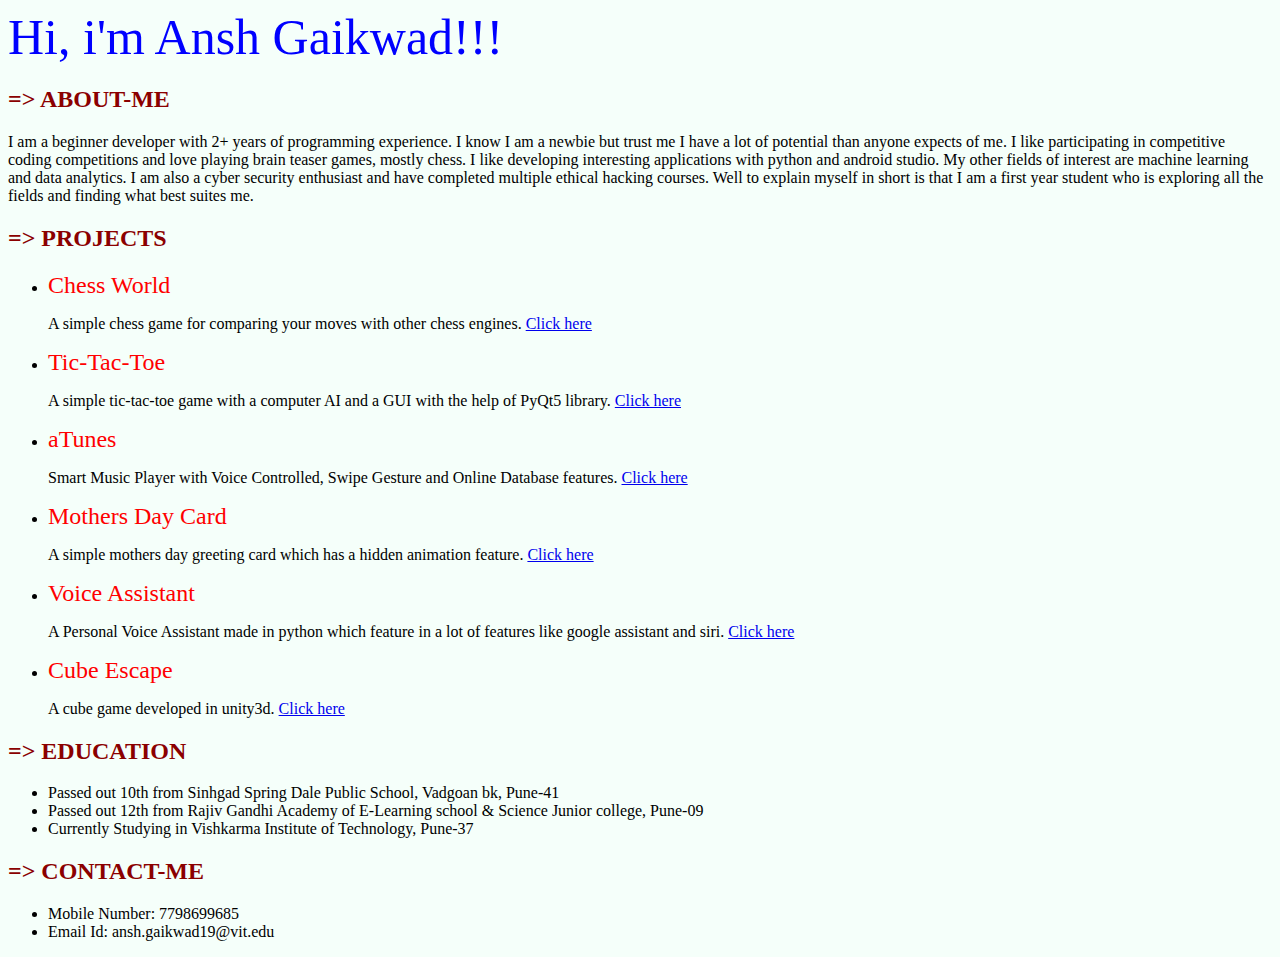
<file: 10-7-2020_WEB_Task-1_Ansh_Gaikwad/index.html>
<!DOCTYPE html>
<html>
    <head>
        <title>My Resume Website</title>
        <meta name="author" content="Ansh Gaikwad">
        <link rel="stylesheet" href="style.css">
    </head>
    <body>
        <div id="intro">Hi, i'm Ansh Gaikwad!!!</div>
        <div id="about-section">
            <h2 style="color:darkred">=> ABOUT-ME</h2>
            <p>
                I am a beginner developer with 2+ years of programming experience. 
                I know I am a newbie but trust me I have a lot of potential than anyone expects of me. 
                I like participating in competitive coding competitions and love playing brain teaser games, mostly chess. 
                I like developing interesting applications with python and android studio. 
                My other fields of interest are machine learning and data analytics. 
                I am also a cyber security enthusiast and have completed multiple ethical hacking courses. 
                Well to explain myself in short is that I am a first year student who is exploring all the fields and finding what best suites me.
            </p>
        </div>
        <div id="projects">
            <h2 style="color:darkred">=> PROJECTS</h2>
            <ul>
                <li>
                    <div class="project-title">
                        Chess World
                    </div>
                    <p>
                        A simple chess game for comparing your moves with other chess engines. 
                        <a href="https://github.com/AnshGaikwad/Chess-World">Click here</a>
                    </p>
                </li>
                <li>
                    <div class="project-title">
                        Tic-Tac-Toe
                    </div>
                    <p>
                        A simple tic-tac-toe game with a computer AI and a GUI with the help of PyQt5 library. 
                        <a href="https://github.com/AnshGaikwad/Tic-Tac-Toe">Click here</a>
                    </p>
                </li>
                <li>
                    <div class="project-title">
                        aTunes
                    </div>
                    <p>
                        Smart Music Player with Voice Controlled, Swipe Gesture and Online Database features. 
                        <a href="https://github.com/AnshGaikwad/aTunes-SmartMusicPlayer">Click here</a>
                    </p>
                </li>
                <li>
                    <div class="project-title">
                        Mothers Day Card
                    </div>
                    <p>
                        A simple mothers day greeting card which has a hidden animation feature. 
                        <a href="https://github.com/AnshGaikwad/Mothers-Day-Card">Click here</a>
                    </p>
                </li>
                <li>
                    <div class="project-title">
                        Voice Assistant
                    </div>
                    <p>
                        A Personal Voice Assistant made in python which feature in a lot of features like google assistant and siri. 
                        <a href="https://github.com/AnshGaikwad/Personal-Voice-Assistant">Click here</a>
                    </p>
                </li>
                <li>
                    <div class="project-title">
                        Cube Escape
                    </div>
                    <p>
                        A cube game developed in unity3d. 
                        <a href="https://github.com/AnshGaikwad/Cube-Escape">Click here</a>
                    </p>
                </li>
            </ul>
        </div>
        <div id="education">
            <h2 style="color:darkred">=> EDUCATION</h2>
            <ul>
                <li>Passed out 10th from Sinhgad Spring Dale Public School, Vadgoan bk, Pune-41</li>
                <li>Passed out 12th from Rajiv Gandhi Academy of E-Learning school & Science Junior college, Pune-09</li>
                <li>Currently Studying in Vishkarma Institute of Technology, Pune-37</li>
            </ul>
        </div>
        <div id="contact-me">
            <h2 style="color:darkred">=> CONTACT-ME</h2>
            <ul>
                <li>Mobile Number: 7798699685</li>
                <li>Email Id: ansh.gaikwad19@vit.edu</li>
            </ul>
        </div>
    </body>
</html>
</file>
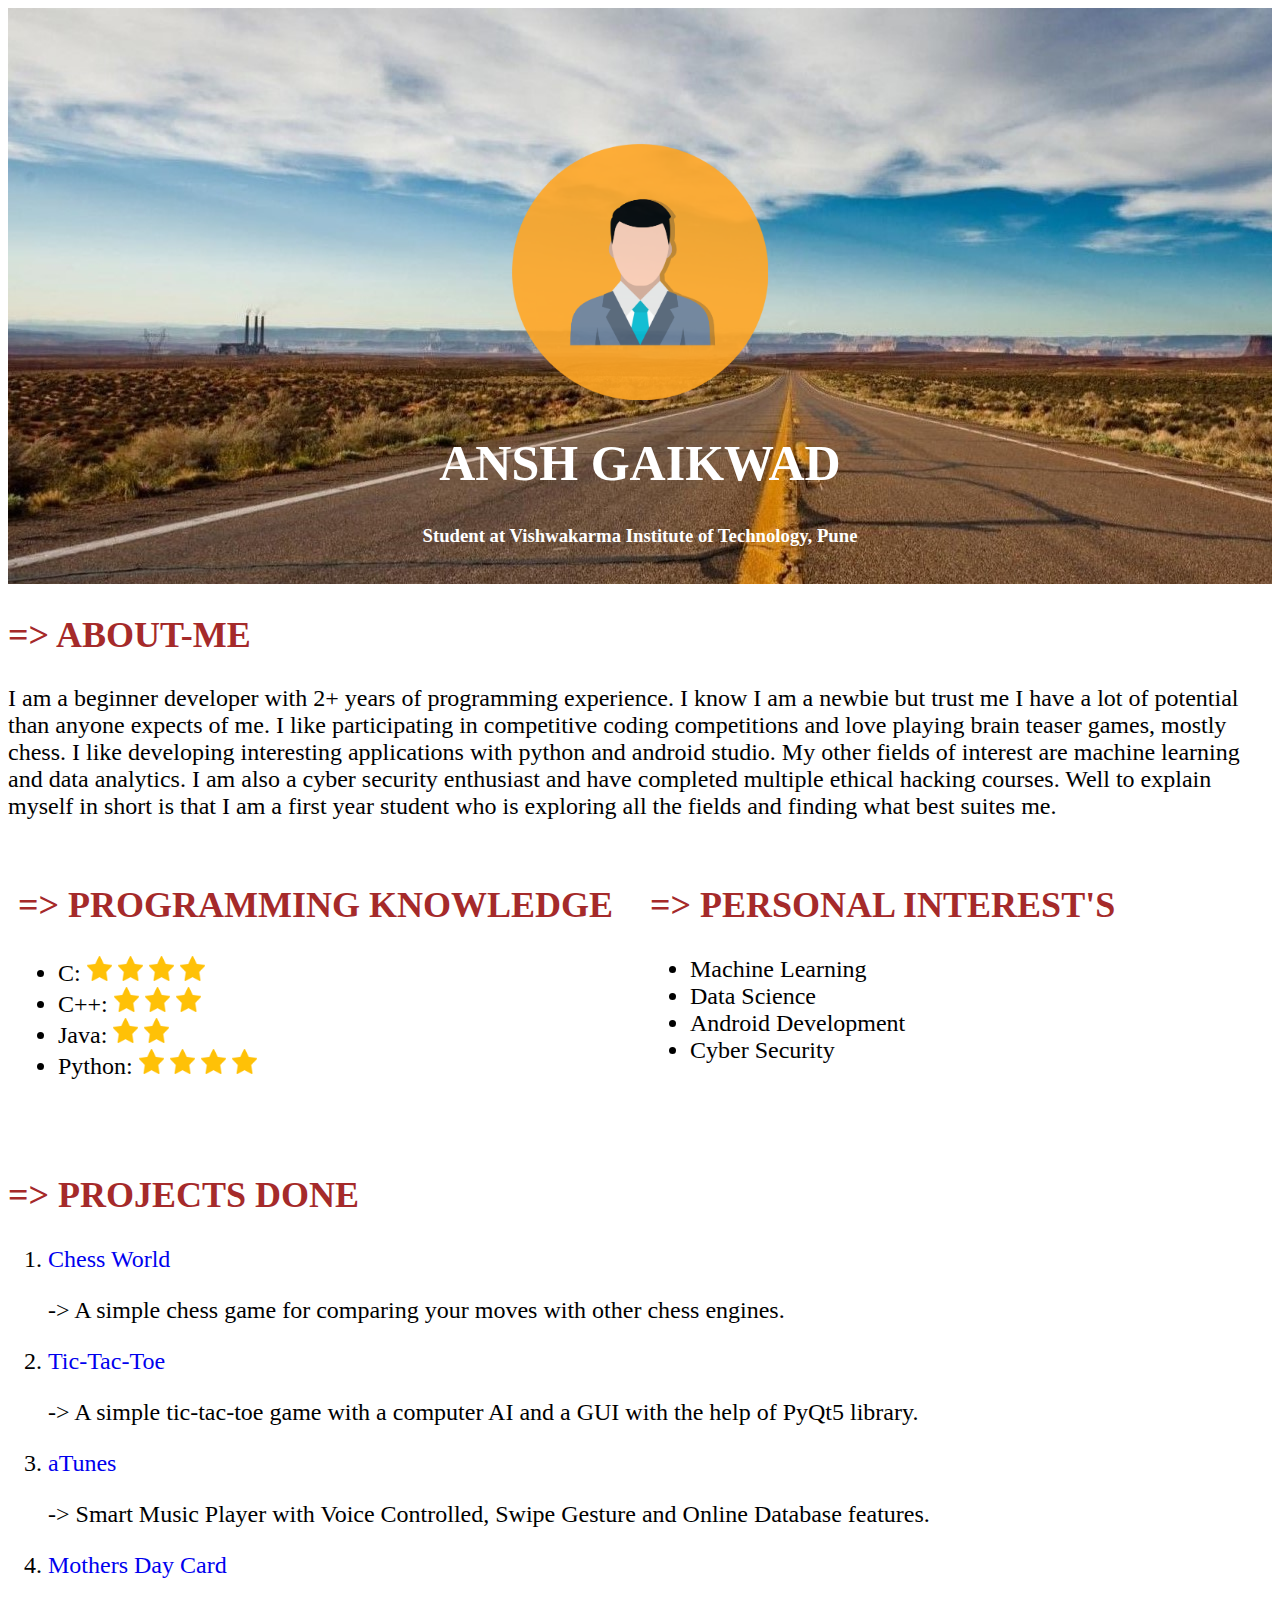
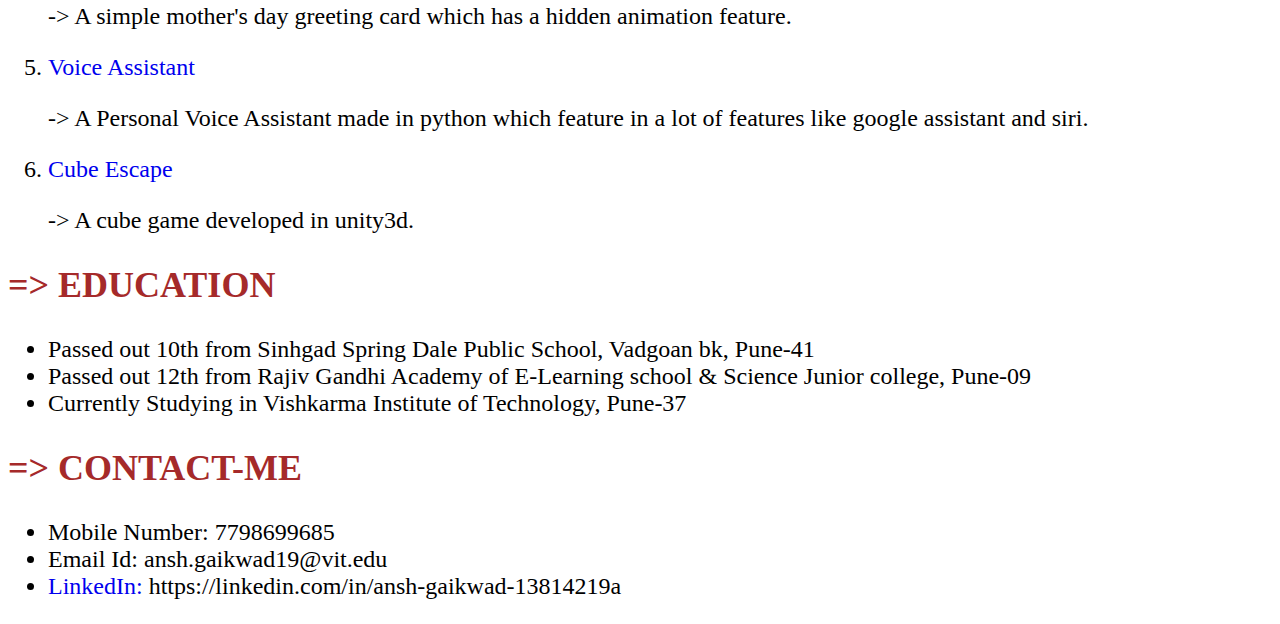
<file: 10-7-2020_WEB_Task-1_Ansh_Gaikwad_Updated/resume.html>
<!DOCTYPE html>
<head>
    <title>Personal Resume</title>
    <meta name="author" content="Ansh Gaikwad">
    <meta charset="UTF-8" >
    <link rel="stylesheet" href="css/resume.css">
    <link rel="icon" href="images/icon.png">
</head>
<body>
    <div class="top" style="background-image: url(images/bg.jpg);">
        <br><br>
        <img src="images/avatar.png" alt="avatar" width="256" height="256" class="center">
        <h1>ANSH GAIKWAD</h1>
        <h3>Student at Vishwakarma Institute of Technology, Pune</h3>
        <br>
    </div>
    <div class="middle">
        <h2>=> ABOUT-ME</h2>
        <p class="about">
            I am a beginner developer with 2+ years of programming experience. 
            I know I am a newbie but trust me I have a lot of potential than anyone expects of me. 
            I like participating in competitive coding competitions and love playing brain teaser games, mostly chess. 
            I like developing interesting applications with python and android studio. 
            My other fields of interest are machine learning and data analytics. 
            I am also a cyber security enthusiast and have completed multiple ethical hacking courses. 
            Well to explain myself in short is that I am a first year student who is exploring all the fields and finding what best suites me.
        </p>
        <div class="row">
            <div class="column">
                <h2>=> PROGRAMMING KNOWLEDGE</h2>
                <ul>
                    <li>C: <img src="images/star.png" width="25px" height="25px"> <img src="images/star.png" width="25px" height="25px"> <img src="images/star.png" width="25px" height="25px"> <img src="images/star.png" width="25px" height="25px"></li>
                    <li>C++: <img src="images/star.png" width="25px" height="25px"> <img src="images/star.png" width="25px" height="25px"> <img src="images/star.png" width="25px" height="25px"></li>
                    <li>Java: <img src="images/star.png" width="25px" height="25px"> <img src="images/star.png" width="25px" height="25px"> </li>
                    <li>Python: <img src="images/star.png" width="25px" height="25px"> <img src="images/star.png" width="25px" height="25px"> <img src="images/star.png" width="25px" height="25px"> <img src="images/star.png" width="25px" height="25px"></li>
                </ul>
            </div>
            <div class="column">
              <h2>=> PERSONAL INTEREST'S</h2>
              <ul>
                  <li>Machine Learning</li>
                  <li>Data Science</li>
                  <li>Android Development</li>
                  <li>Cyber Security</li>
              </ul>
            </div>
          </div>
    </div>
    <div class="middle">
        <h2>=> PROJECTS DONE</h2>
        <ol>
            <li>
                <div>
                    <a href="https://github.com/AnshGaikwad/Chess-World">Chess World</a>
                </div>
                <p>
                    -> A simple chess game for comparing your moves with other chess engines. 
                </p>
            </li>
            <li>
                <div>
                    <a href="https://github.com/AnshGaikwad/Tic-Tac-Toe">Tic-Tac-Toe</a>
                </div>
                <p>
                    -> A simple tic-tac-toe game with a computer AI and a GUI with the help of PyQt5 library. 
                </p>
            </li>
            <li>
                <div>
                    <a href="https://github.com/AnshGaikwad/aTunes-SmartMusicPlayer">aTunes</a>
                </div>
                <p>
                    -> Smart Music Player with Voice Controlled, Swipe Gesture and Online Database features. 
                </p>
            </li>
            <li>
                <div>
                    <a href="https://github.com/AnshGaikwad/Mothers-Day-Card">Mothers Day Card</a>
                </div>
                <p>
                    -> A simple mother's day greeting card which has a hidden animation feature. 
                </p>
            </li>
            <li>
                <div>
                    <a href="https://github.com/AnshGaikwad/Personal-Voice-Assistant">Voice Assistant</a>
                </div>
                <p>
                    -> A Personal Voice Assistant made in python which feature in a lot of features like google assistant and siri. 
                    
                </p>
            </li>
            <li>
                <div>
                    <a href="https://github.com/AnshGaikwad/Cube-Escape">Cube Escape</a>
                </div>
                <p>
                    -> A cube game developed in unity3d. 
                </p>
            </li>
        </ol>
    </div>
    <div class="middle">
        <h2>=> EDUCATION</h2>
        <ul>
            <li>Passed out 10th from Sinhgad Spring Dale Public School, Vadgoan bk, Pune-41</li>
            <li>Passed out 12th from Rajiv Gandhi Academy of E-Learning school & Science Junior college, Pune-09</li>
            <li>Currently Studying in Vishkarma Institute of Technology, Pune-37</li>
        </ul>
    </div>
    <div class="middle">
        <h2>=> CONTACT-ME</h2>
        <ul>
            <li>Mobile Number: 7798699685</li>
            <li>Email Id: ansh.gaikwad19@vit.edu</li>
            <li><a href="https://linkedin.com/in/ansh-gaikwad-13814219a">LinkedIn: </a> https://linkedin.com/in/ansh-gaikwad-13814219a</li>
        </ul>
    </div>
    
</body>
</file>
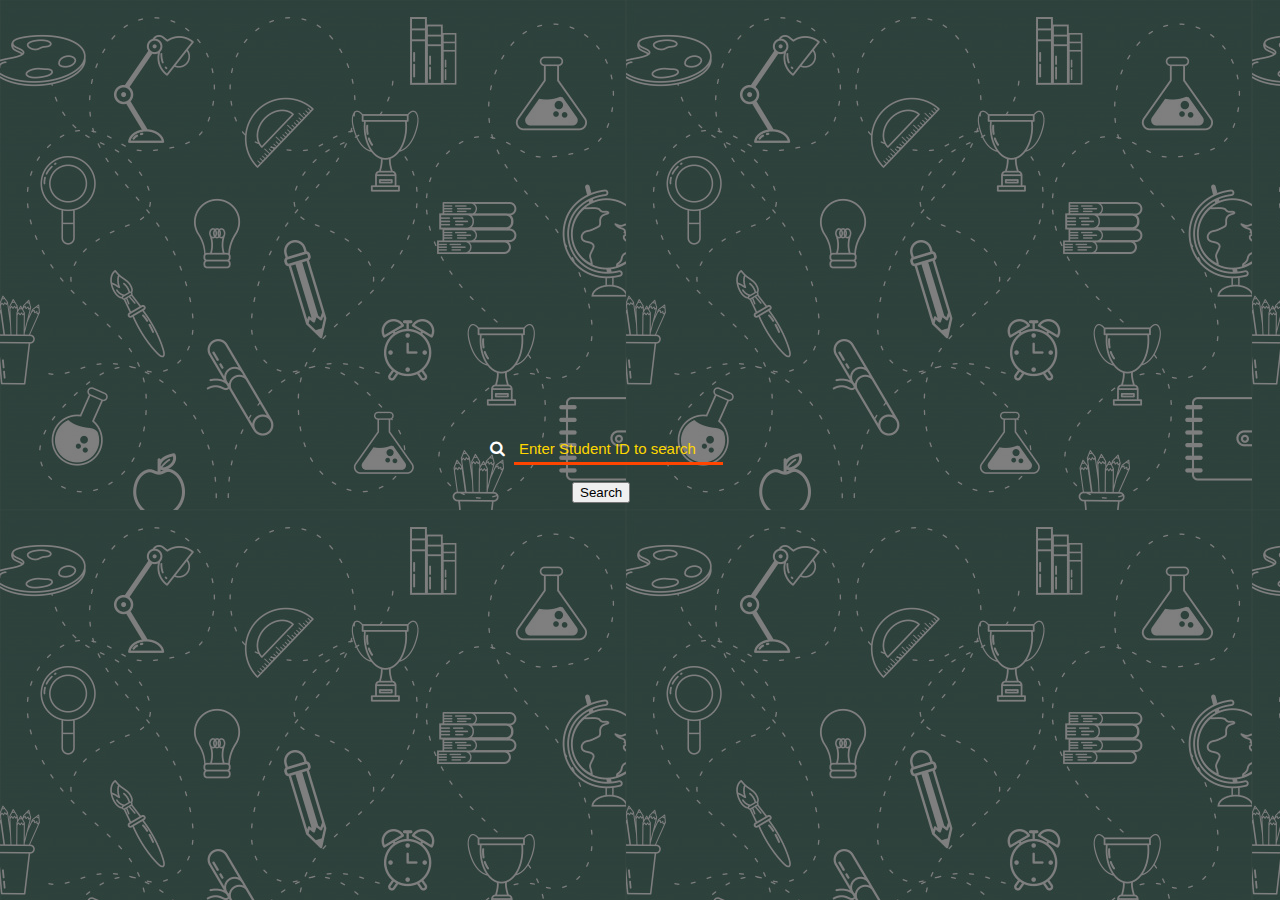
<file: 13-07-2020_DB_Task_Rohan_Joshi/webpage.html>
<!DOCTYPE html>

<head>
    <meta charset="utf-8">
    <title>Search for Student</title>
    <link rel="stylesheet" href="webpage.css">
    <link rel="stylesheet" href="https://stackpath.bootstrapcdn.com/font-awesome/4.7.0/css/font-awesome.min.css">
</head>

<body>
    <form method="POST" class="inp-box" action="webpage.php">
        <div class="input">
            <i class="fa fa-search" aria-hidden="true"></i>
        <input type="text" name="inp" placeholder="Enter Student ID to search" id="input-box">
        </div>

        <div class="button">
            <input type="submit" value="Search" name="btn">
        </div>
        

    </form>


</body>




</html>
</file>
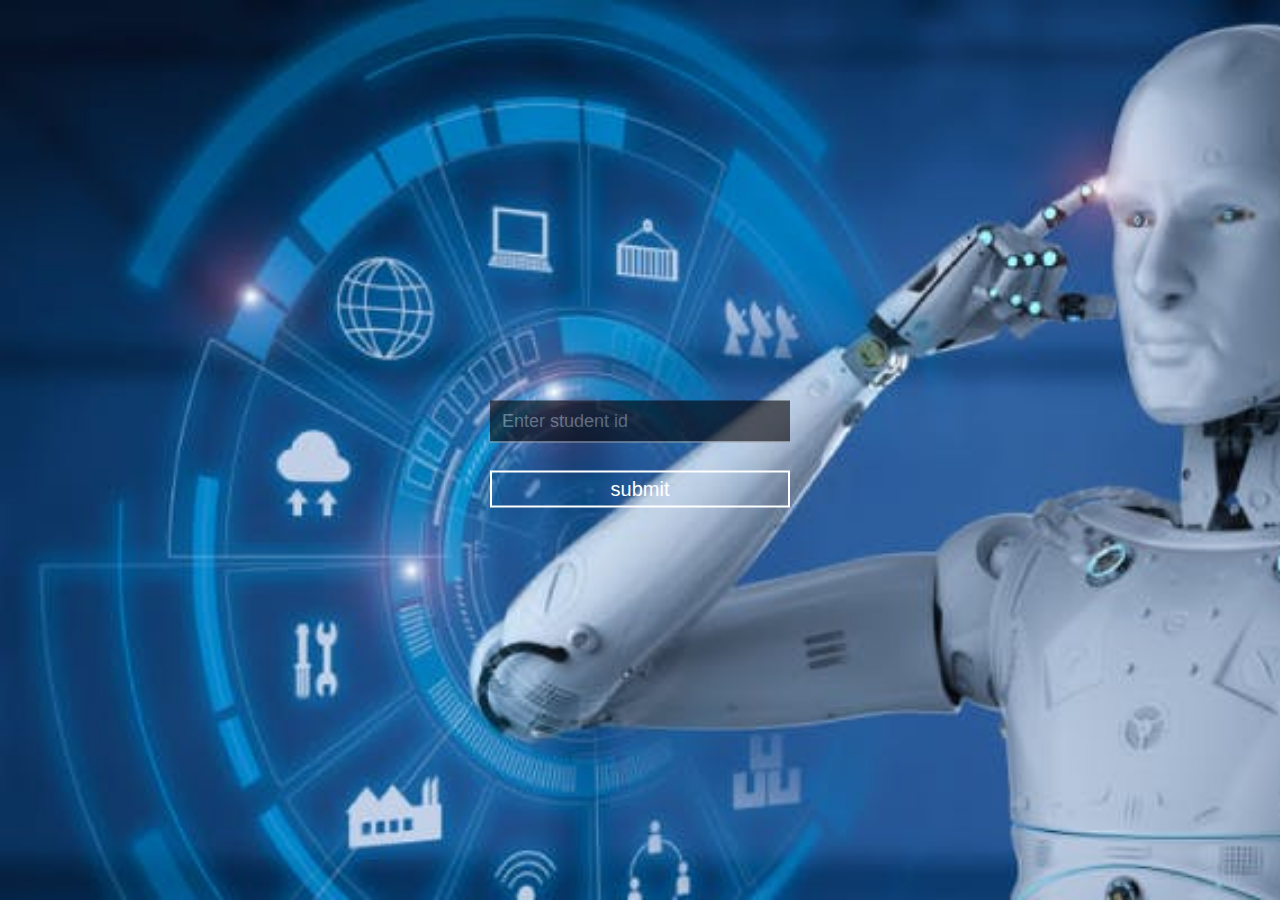
<file: 13-7-2020_Web_Devlopment_Task-1_Prapti_Maheshwari/day10_task1.html>
<!DOCTYPE html>
<html lang="en">
    <head>
        <meta charset="UTF-8">
        <title>Login Form</title>

        <meta name="viewport" content="width=device-width, initial-scale=1.0">
        <link rel="stylesheet" href="day10_task1.css">
        <link rel="icon" href="images/trflogo6.png"> 

        <!--Fontawesome CDN linking-->
        <link rel="stylesheet" href="https://stackpath.bootstrapcdn.com/font-awesome/4.7.0/css/font-awesome.min.css">
    </head>
    <body>
        <form  method="POST" action="day10_task1.php" class="login-box">
           
            <div class="form_input">
                <i class="fas fa-portrait"></i>
                <!-- <i class="fa fa-lock" aria-hidden="true"></i> -->
                <input type="text" name="id" placeholder="Enter student id" />
            </div>
            <input type="submit"  name="submit"value="submit" class="submit-btn">
            
            
        </form>
    </body>
</html>
</file>
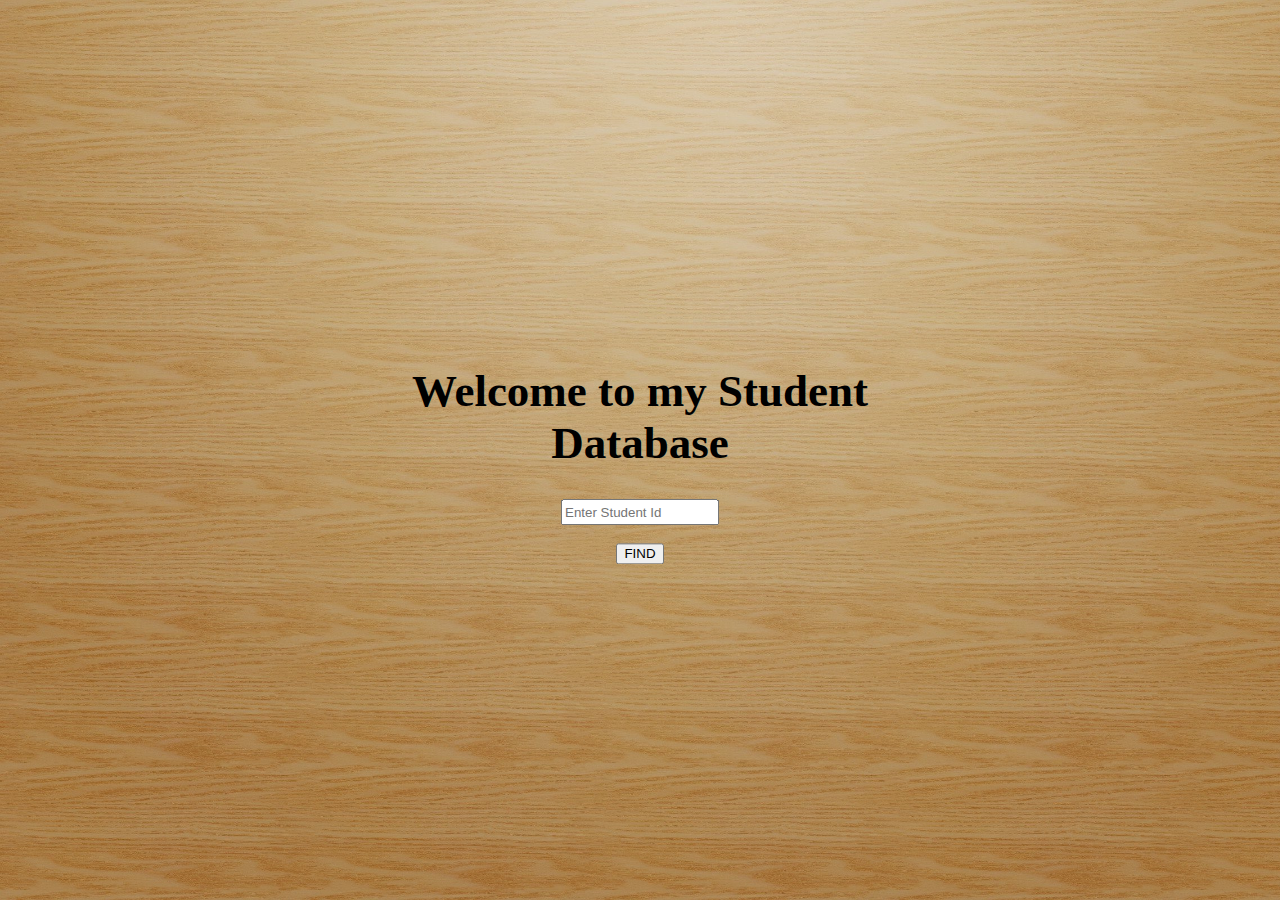
<file: 13-7-2020_WEB_Task-1_Ansh_Gaikwad/student.html>
<!DOCTYPE html>
<html lang="en">
    <head>
        <meta charset="UTF-8">
        <title>Student Database</title>
        <link rel="stylesheet" href="css/student.css">
    </head>
    <body>
        <form method="POST" action="student.php" class="main">
            <h1>Welcome to my Student Database</h1>
            <div>
                <input type="number" name="stud_id" placeholder="Enter Student Id" class="input_box"/>
            </div>
            <br><input type="submit" name="submit" value="FIND">
        </form>
    </body>
</html>
</file>
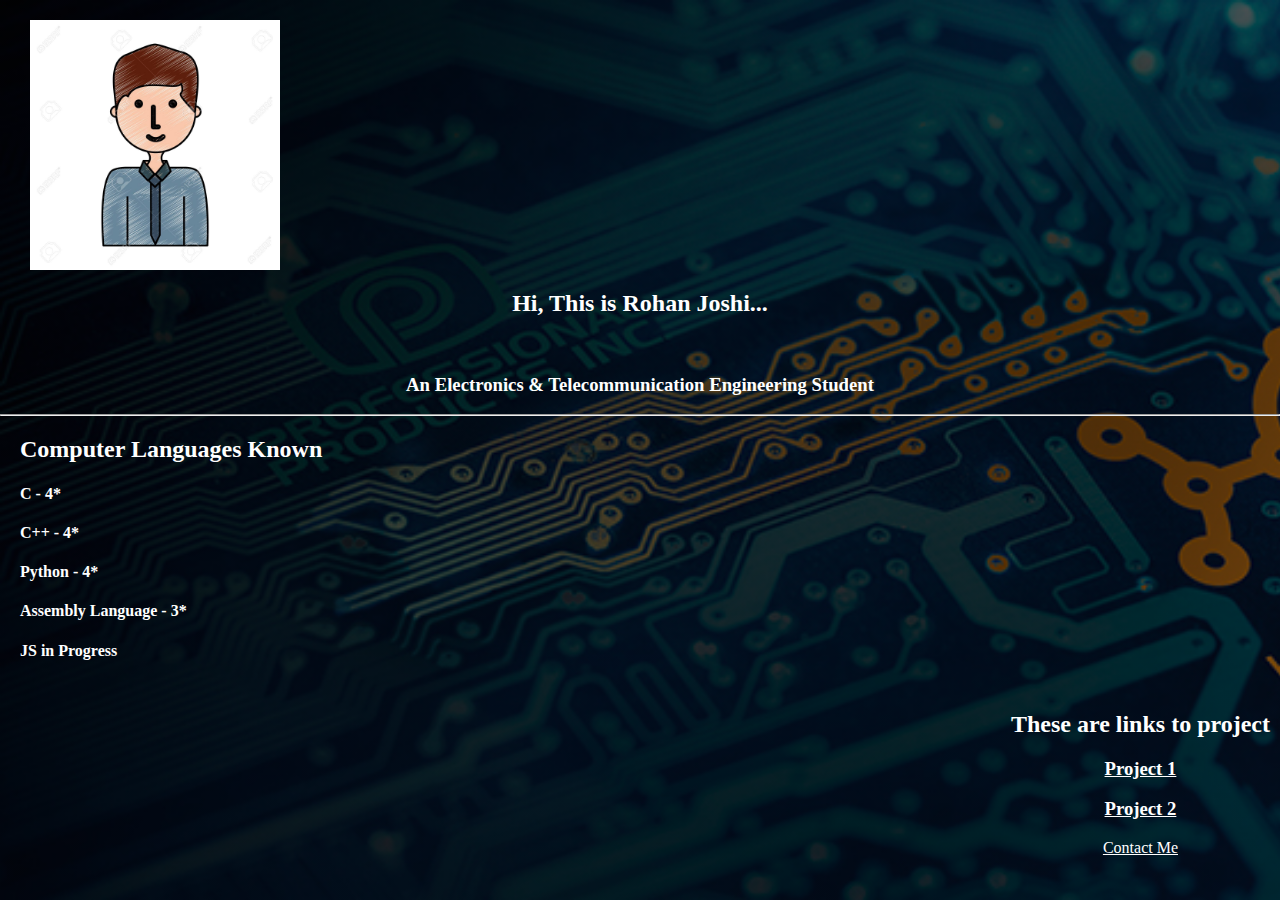
<file: 10-07-2020_WEB_DEV_Task_Rohan_Joshi/Resume/Resume.html>
<!DOCTYPE html lang="en">
<head>
    <meta charset="utf-8">
    <title>About Me</title>
    <link rel="stylesheet" href="https://stackpath.bootstrapcdn.com/font-awesome/4.7.0/css/font-awesome.min.css">
    <link rel="stylesheet" href="Resume.css">
</head>

<body>
    <div class="image">
        <img src="me.jpg" width="250" height="250">
    </div>

    <div class="about">
        <h2>Hi, This is Rohan Joshi...</h2>
        <br>
        <h3>An Electronics & Telecommunication Engineering Student</h3>
    </div>
    

    <hr>

    <div class="lang">
        <h2>Computer Languages Known</h2>
        <h4>C - 4*</h4>
        <h4>C++ - 4*</h4>
        <h4>Python - 4*</h4>
        <h4>Assembly Language - 3*</h4>
        <h4>JS in Progress</h4>

    </div>
    
    <div class="pr">
        <h2>These are links to project</h2>
        <h3 id="lnk"> <a href="#">Project 1</a> </h3>
        <h3 id="lnk"> <a href="#">Project 2</a> </h3>
        <a href="#">Contact Me</a>
    </div>


</body>

</html>
</file>
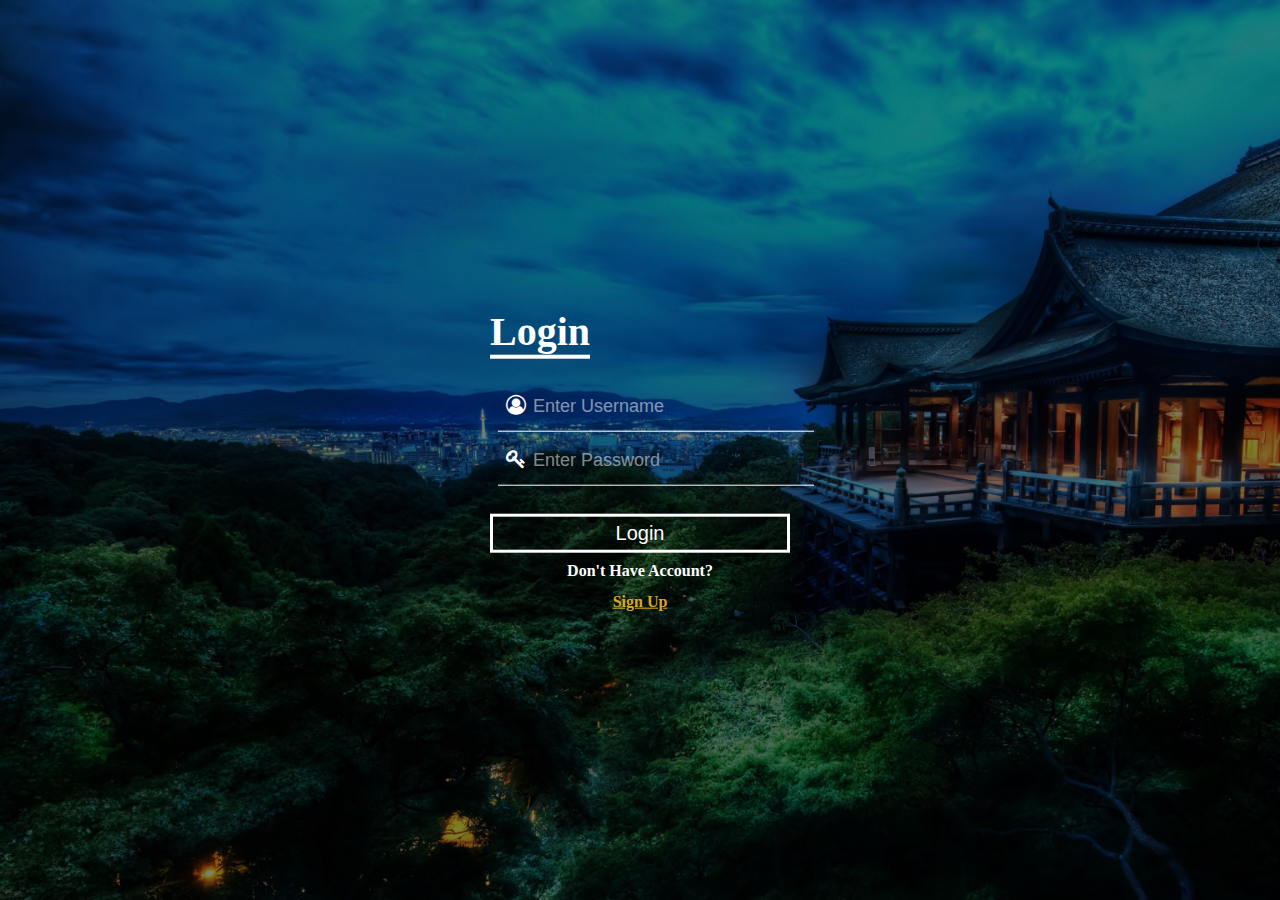
<file: 11-07-2020_WEB_DEV_Task_Rohan_Joshi/Login_Page/login.html>
<!DOCTYPE html lang="en">
    <head>
        <meta charset="utf-8">
        <title>Login Form</title>
        <link rel="stylesheet" href="https://stackpath.bootstrapcdn.com/font-awesome/4.7.0/css/font-awesome.min.css">
        <link rel="stylesheet" href="login.css">
        <link rel="icon" href="lgn.png">
    </head>

    <body>
        <form class="login-box">
            <h1>Login</h1>

            <div class="form-inp">
                <i class="fa fa-user-circle-o" aria-hidden="true"></i>
                <input type="text" placeholder="Enter Username">
            </div>

            <div class="form-inp">
                <i class="fa fa-key" aria-hidden="true"></i>
                <input type="password" placeholder="Enter Password">
            </div>

            <input type="submit" value="Login" id="inp-btn">
            <h4>Don't Have Account?</h4>
            <h4> <a href="signup.html">Sign Up</h4>
        </form>
    </body>

</html>
</file>
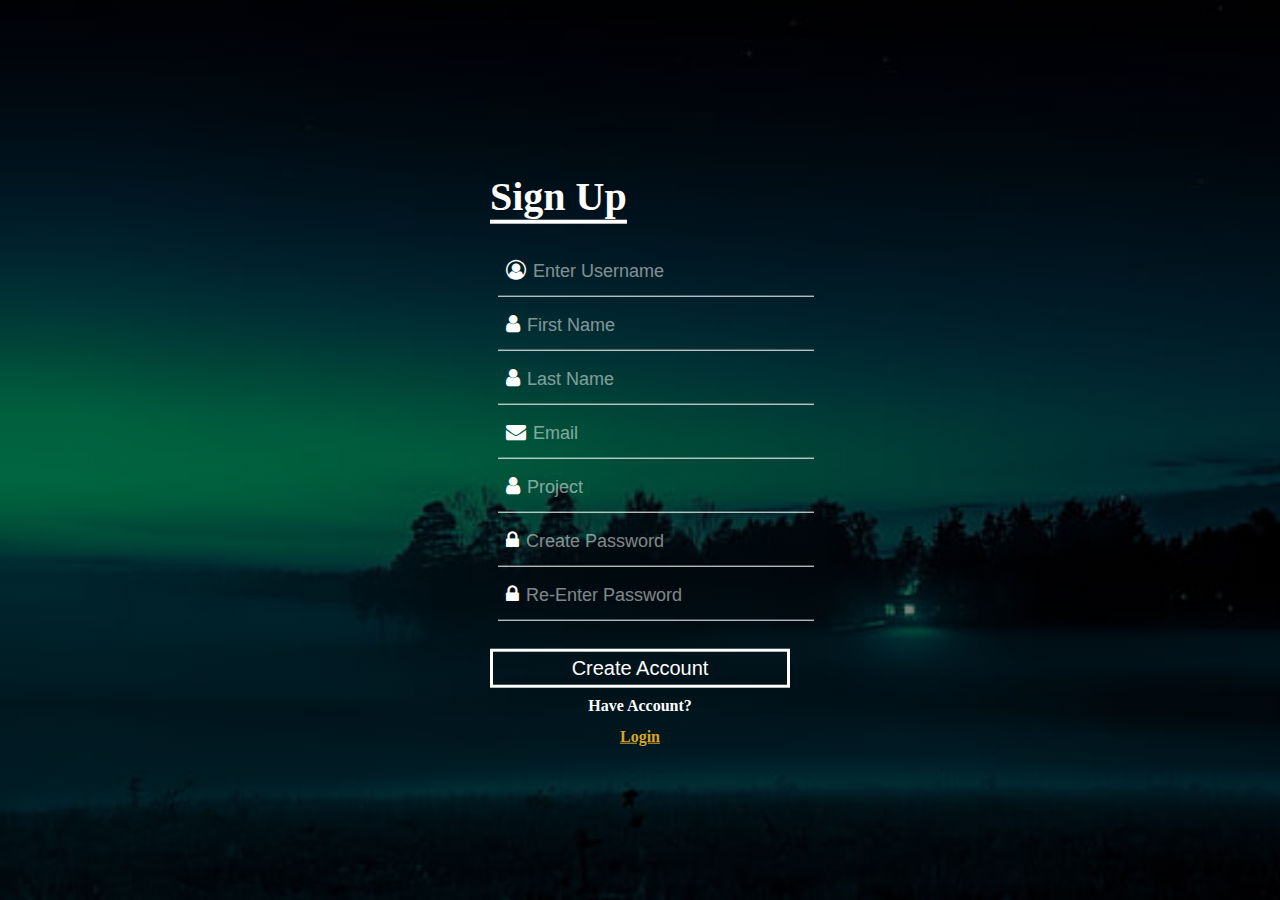
<file: 11-07-2020_WEB_DEV_Task_Rohan_Joshi/Login_Page/signup.html>
<!DOCTYPE html lang="en">
<head>
    <meta charset="utf-8">
    <title>Sign Up</title>
    <link rel="stylesheet" href="https://stackpath.bootstrapcdn.com/font-awesome/4.7.0/css/font-awesome.min.css">
    <link rel="stylesheet" href="signup.css">
    <link rel="icon" href="lgn.png">
</head>

<body>
    <form class="login-box">
        <h1>Sign Up</h1>

        <div class="form-inp">
            <i class="fa fa-user-circle-o" aria-hidden="true"></i>
            <input type="text" placeholder="Enter Username">
        </div>

        <div class="form-inp">
            <i class="fa fa-user" aria-hidden="true"></i>
            <input type="text" placeholder="First Name">
        </div>

        <div class="form-inp">
            <i class="fa fa-user" aria-hidden="true"></i>
            <input type="text" placeholder="Last Name">
        </div>

        <div class="form-inp">
            <i class="fa fa-envelope" aria-hidden="true"></i>
            <input type="text" placeholder="Email">
        </div>

        <div class="form-inp">
            <i class="fa fa-user" aria-hidden="true"></i>
            <input type="text" placeholder="Project">
        </div>

        <div class="form-inp">
            <i class="fa fa-lock" aria-hidden="true"></i>
            <input type="text" placeholder="Create Password">
        </div>

        <div class="form-inp">
            <i class="fa fa-lock" aria-hidden="true"></i>
            <input type="password" placeholder="Re-Enter Password">
        </div>

        <input type="submit" value="Create Account" id="inp-btn">
        <h4> Have Account?</h4>
        <h4> <a href="login.html">Login</h4>
    </form>
</body>

</html>
</file>
<file: 10-7-2020_WEB_Task-1_Ansh_Gaikwad/style.css>
*{
    font-family: cursive;
    background-color: mintcream;
}

#intro
{
    color: blue;
    font-size: 50px;
}

.project-title
{
    font-size: x-large;
    color: red;
}
</file>
<file: 10-7-2020_WEB_Task-1_Ansh_Gaikwad_Updated/css/resume.css>
*
{
  font-family: cursive;
  box-sizing: border-box;
}

.center {
  display: block;
  margin-left: auto;
  margin-right: auto;
  margin-top: 100px;
  opacity: .9;
}

.top
{
  text-align: center;
  color:white;

}

.top h1
{
  font-size: 50px;
}

.middle h1
{
  font-size: 40px;
}

.middle
{
  font-size: x-large;
}

h2
{
  color: brown;
}

.column 
{
  float: left;
  width: 50%;
  padding: 10px;
  height: 300px;
}

.row:after 
{
  content: "";
  display: table;
  clear: both;
}

a
{
  text-decoration: none;
}
</file>
<file: 13-07-2020_DB_Task_Rohan_Joshi/webpage.css>
body{
    background: linear-gradient(rgba(0,0,0,0.5),rgba(0,0,0,0.5)), url("study.jpg");
}

#input-box{
    border: none;
    background: none;
    border-bottom: orangered solid;
    margin: 5px;
    padding: 5px;
    color: greenyellow;
    font-size: 15px;
}

.inp-box{
    position: absolute;
    width: 300px;
    top: 50%;
    left: 50%;
    transform: translate(-50%, -50%);
    color: white;
    
}

.button{
    position: absolute;
    padding: 12px;
    margin-left: 70px;
    background: none;
    border: none;
}

::placeholder{
    color: gold;
}
</file>
<file: 13-7-2020_Web_Devlopment_Task-1_Prapti_Maheshwari/day10_task1.css>
body{
    margin: 0;
    padding: 0;
    background: url("7.jpeg") fixed no-repeat;
    background-size: cover;
}

.login-box{
    position: absolute;
    width: 300px;
    top: 50%;
    left: 50%;
    transform: translate(-50%, -50%);
    color: white;
}

.login-box h1{
    display: block;
    float: left;
    font-size: 40px;
    border-bottom: 6px solid white;
    margin-bottom: 50px;
    padding: 12px 0;
}

.form_input{
    width: 100%;
    overflow: hidden;
    font-size: 20px;
    padding: 8px 0;
    margin: 8px 0;
    background-color: #030002;
    /* //margin: 70px auto; */
    opacity: .6;
    border-bottom: 1px solid;
}

.form_input i{
    width: 30px;
    float: left;
    text-align: center;
}

.form_input input{
    border: none;
    background: none;
    outline: none;
    color: white;
    font-size: 18px;
    width: 80%;
    margin: 1px 10px;
}

.submit-btn{
    width: 100%;
    background: none;
    font-size: 20px;
    padding: 5px;
    margin-top: 20px;
    color: white;
    border: 2px solid;
    cursor: pointer;
}

.submit-btn:hover{
    color: #395D33;
    background-color: #83F52C;
    transition: 0.5s;
}

.signUp{
    float: right;
}

.signUp a{
    text-decoration: none;
    color: green;
}

.signUp a:hover{
    color:darkgreen;
    transition: 0.4s;
}
</file>
<file: 13-7-2020_WEB_Task-1_Ansh_Gaikwad/css/student.css>
body
{
    font-family: cursive;
    text-align: center;
    background: url("../images/bg.jpg") fixed no-repeat;
    background-size: cover;
}

.main
{
    position: absolute;
    top: 50%;
    left: 50%;
    transform: translate(-50%, -50%);
}

.main h1
{
    font-size: 45px;
}

.input_box
{
    height: 20px;
    width: 150px;
}

table, th, td
{
    border: 1px solid black;
    border-collapse: collapse;
    text-align: center;
    font-size: 25px;
}
</file>
<file: 10-07-2020_WEB_DEV_Task_Rohan_Joshi/Resume/Resume.css>
body{
    margin: 0;
    padding: 0;
    background-image:linear-gradient(rgba(0,0,0,0.5),rgba(0, 0, 0, 0.5)), url(ckt.jpg);
    background-size: cover;
    align-self: center;
}

div{
    color: white;
}

.about{
    text-align: center;
    
}

.image{
    margin: 20px;
    margin-left: 30px;
}

.lang{
    margin-left: 20px;
}

.pr{
    float: right;
    text-align: center;
    padding: 10px;
    color: white;
}

a{
    color: white;
}
</file>
<file: 11-07-2020_WEB_DEV_Task_Rohan_Joshi/Login_Page/login.css>
body{
    margin: 0;
    padding: 0;
    background-image:linear-gradient(rgba(0,0,0,0.5),rgba(0, 0, 0, 0.5)), url(bgr.jpg);
    background-size: cover;
}

.login-box{
    position: absolute;
    width: 300px;
    top: 50%;
    left: 50%;
    transform: translate(-50%, -50%);
    color: white;
}

.login-box h1{
    display: block;
    font-size: 40px;
    border-bottom: 4px solid white;
    padding: 0px, 12px, 12px, 0px;
    float: left;
}

.form-inp{
    width: 100%;
    overflow: hidden;
    font-size: 20px;
    padding: 8px;
    margin: 8px;
    border-bottom: 1px solid;
}

.form-inp input{
    border: none;
    background: none;
    outline: none;
    color: white;
    font-size: 18px;
    width: 80%;
    margin-bottom: 5px;
}

::placeholder{
    color: white;
    opacity: 50%;
}

#inp-btn{
    width: 100%;
    background: none;
    font-size: 20px;
    padding: 5px;
    margin-top: 20px;
    color: white;
    border: white solid;
    cursor: pointer;
}

#inp-btn:hover{
    color: red;
    background-color: white;
    transition: 0.3s;
}
h4{
    text-align: center;
    padding: 4px;
    margin: 5px;
}
a{
    color: goldenrod;
}
</file>
<file: 11-07-2020_WEB_DEV_Task_Rohan_Joshi/Login_Page/signup.css>
body{
    margin: 0;
    padding: 0;
    background-image:linear-gradient(rgba(0,0,0,0.5),rgba(0, 0, 0, 0.5)), url(Night.jpg);
    background-size: cover;
}

.login-box{
    position: absolute;
    width: 300px;
    top: 50%;
    left: 50%;
    transform: translate(-50%, -50%);
    color: white;
}

.login-box h1{
    display: block;
    font-size: 40px;
    border-bottom: 4px solid white;
    padding: 0px, 12px, 12px, 0px;
    float: left;
}

.form-inp{
    width: 100%;
    overflow: hidden;
    font-size: 20px;
    padding: 8px;
    margin: 8px;
    border-bottom: 1px solid;
}

.form-inp input{
    border: none;
    background: none;
    outline: none;
    color: white;
    font-size: 18px;
    width: 80%;
    margin-bottom: 5px;
}

::placeholder{
    color: white;
    opacity: 50%;
}

#inp-btn{
    width: 100%;
    background: none;
    font-size: 20px;
    padding: 5px;
    margin-top: 20px;
    color: white;
    border: white solid;
    cursor: pointer;
}

#inp-btn:hover{
    color: red;
    background-color: white;
    transition: 0.3s;
}
h4{
    text-align: center;
    padding: 4px;
    margin: 5px;
}
a{
    color: goldenrod;
}
</file>
